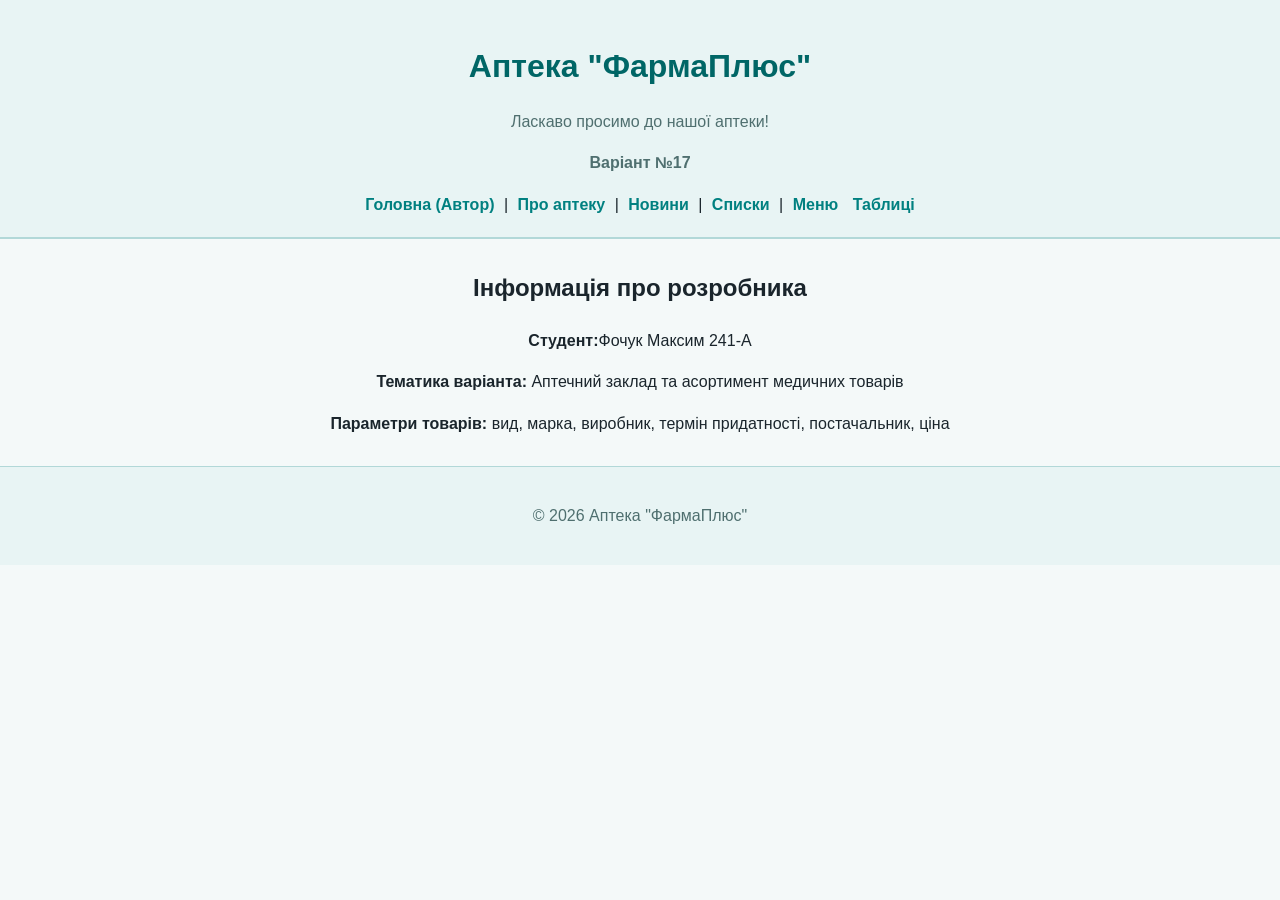
<file: index.html>
<!DOCTYPE html>
<html lang="uk">
<head>
    <meta charset="UTF-8">
    <meta name="author" content="Фочук Максим">
    <title>Фочук Максим — Варіант 17</title>
    <link rel="stylesheet" href="style.css">
</head>
<body bgcolor="#f4f9f9" text="#1a252c">
    <header align="center">
        <h1>Аптека "ФармаПлюс"</h1>
        <p>Ласкаво просимо до нашої аптеки!</p>
        <p><strong>Варіант №17</strong></p>
        <nav class="main-nav">
            <a href="index.html" title="Головна сторінка">Головна (Автор)</a> | 
            <a href="about.html" title="Про аптеку">Про аптеку</a> | 
            <a href="news.html" title="Новини аптеки">Новини</a> | 
            <a href="lists.html" title="Інформаційні списки">Списки</a> | 
            <a href="menu.html" title="Карта меню та посилань">Меню</a>
            <a href="tables.html" title="Таблиці товарів">Таблиці</a>
        </nav>
    </header>

    <main align="center">
        <h2>Інформація про розробника</h2>
        <p><b>Студент:</b>Фочук Максим 241-A</p>
        <p><b>Тематика варіанта:</b> Аптечний заклад та асортимент медичних товарів</p>
        <p><b>Параметри товарів:</b> вид, марка, виробник, термін придатності, постачальник, ціна</p>
    </main>
    
    <footer align="center" style="margin-top: 20px;">
        <p>&copy; 2026 Аптека "ФармаПлюс"</p>
    </footer>
</body>
</html>
</file>
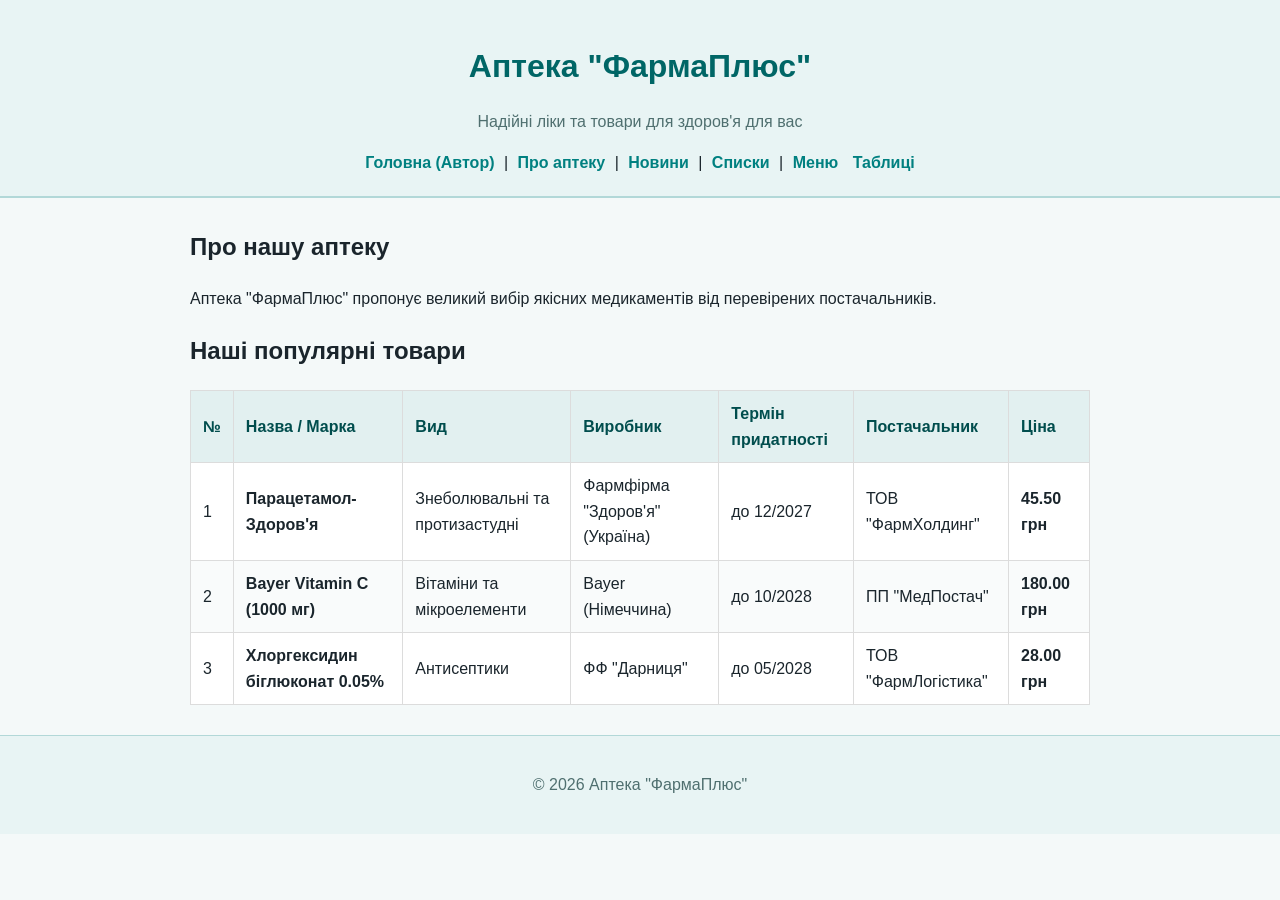
<file: about.html>
<!DOCTYPE html>
<html lang="uk">
<head>
    <meta charset="UTF-8">
    <meta name="author" content="Фочук Максим">
    <title>Про аптеку — ФармаПлюс</title>
    <link rel="stylesheet" href="style.css">
</head>
<body bgcolor="#ffffff" text="#333333">
    <header align="center">
        <h1>Аптека "ФармаПлюс"</h1>
        <p>Надійні ліки та товари для здоров'я для вас</p>
        <nav class="main-nav">
            <a href="index.html" title="Головна сторінка">Головна (Автор)</a> | 
            <a href="about.html" title="Про аптеку">Про аптеку</a> | 
            <a href="news.html" title="Новини аптеки">Новини</a> | 
            <a href="lists.html" title="Інформаційні списки">Списки</a> | 
            <a href="menu.html" title="Карта меню та посилань">Меню</a>
            <a href="tables.html" title="Таблиці товарів">Таблиці</a>
        </nav>
    </header>

    <main>
        <h2>Про нашу аптеку</h2>
        <p>Аптека "ФармаПлюс" пропонує великий вибір якісних медикаментів від перевірених постачальників.</p>

        <h2>Наші популярні товари</h2>

        <table border="1" cellpadding="8" cellspacing="0" width="100%">
            <thead bgcolor="#f2f2f2">
                <tr>
                    <th>№</th>
                    <th>Назва / Марка</th>
                    <th>Вид</th>
                    <th>Виробник</th>
                    <th>Термін придатності</th>
                    <th>Постачальник</th>
                    <th>Ціна</th>
                </tr>
            </thead>
            <tbody>
                <tr>
                    <td align="center">1</td>
                    <td><b>Парацетамол-Здоров'я</b></td>
                    <td>Знеболювальні та протизастудні</td>
                    <td>Фармфірма "Здоров'я" (Україна)</td>
                    <td align="center">до 12/2027</td>
                    <td>ТОВ "ФармХолдинг"</td>
                    <td align="right"><b>45.50 грн</b></td>
                </tr>
                <tr>
                    <td align="center">2</td>
                    <td><b>Bayer Vitamin C (1000 мг)</b></td>
                    <td>Вітаміни та мікроелементи</td>
                    <td>Bayer (Німеччина)</td>
                    <td align="center">до 10/2028</td>
                    <td>ПП "МедПостач"</td>
                    <td align="right"><b>180.00 грн</b></td>
                </tr>
                <tr>
                    <td align="center">3</td>
                    <td><b>Хлоргексидин біглюконат 0.05%</b></td>
                    <td>Антисептики</td>
                    <td>ФФ "Дарниця"</td>
                    <td align="center">до 05/2028</td>
                    <td>ТОВ "ФармЛогістика"</td>
                    <td align="right"><b>28.00 грн</b></td>
                </tr>
            </tbody>
        </table>
    </main>

    <footer align="center" style="margin-top: 20px;">
        <p>&copy; 2026 Аптека "ФармаПлюс"</p>
    </footer>
</body>
</html>
</file>
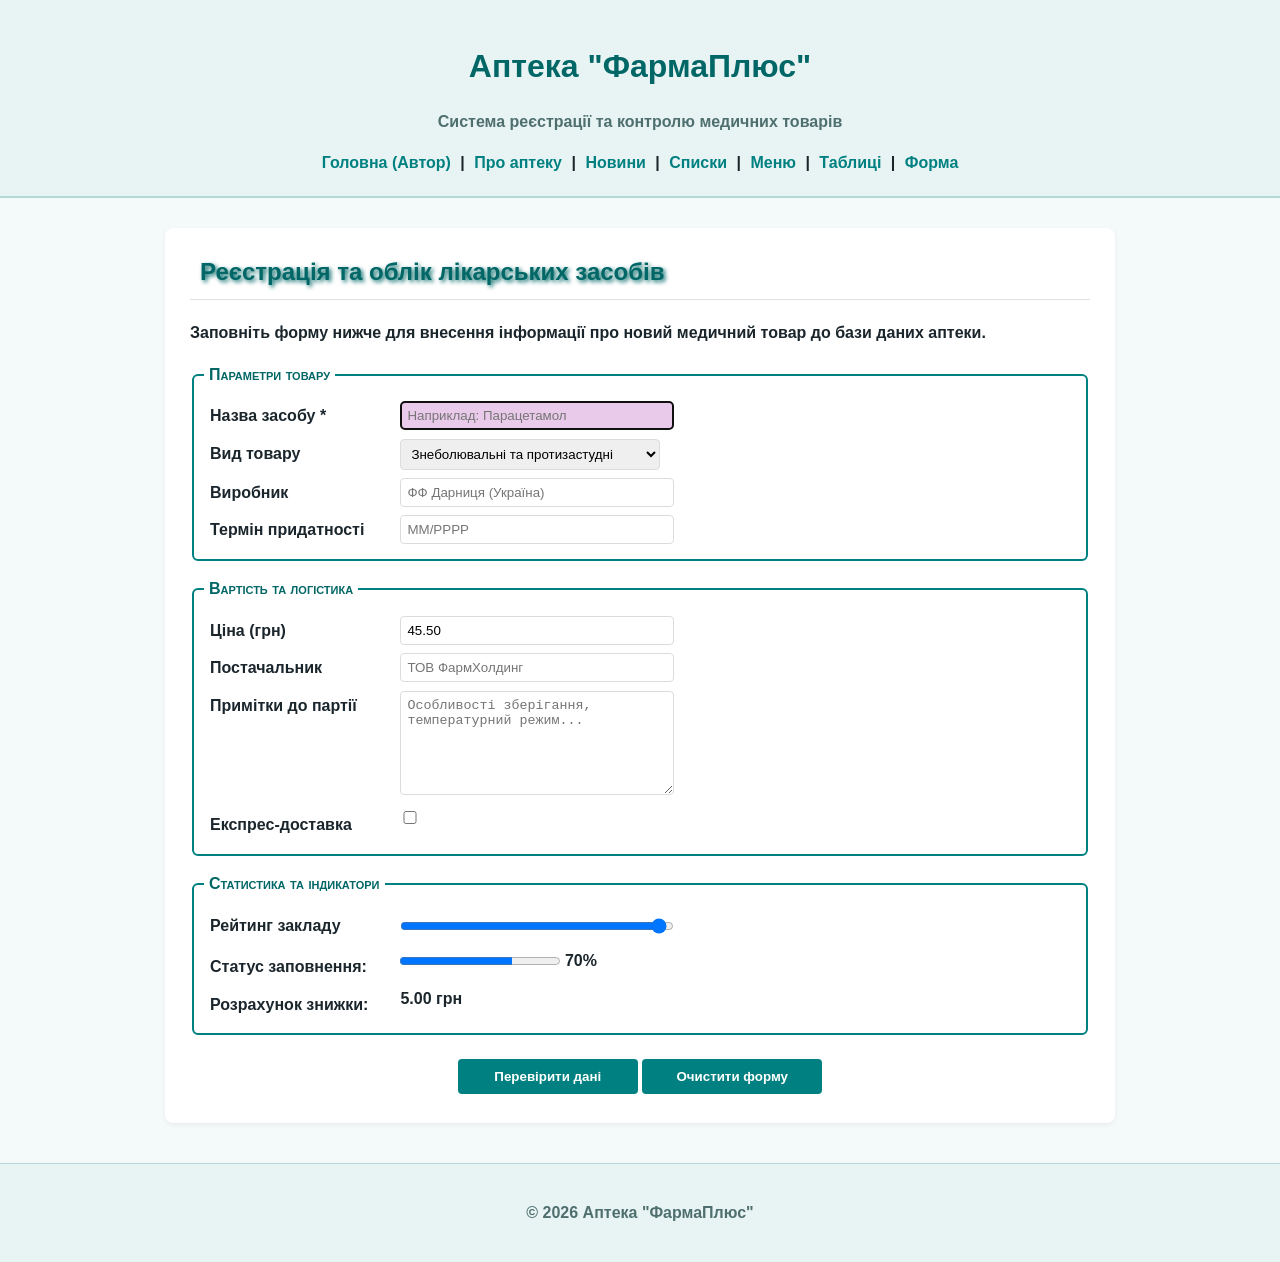
<file: form.html>
<!DOCTYPE html>
<html lang="uk">
<head>
    <meta charset="UTF-8">
    <meta name="author" content="Фочук Максим">
    <title>Форма замовлення та реєстрації товарів — Аптека "ФармаПлюс"</title>
    <link rel="stylesheet" href="style.css" id="main-styles" title="Основні стилі" lang="uk">
    <script language="JavaScript">
        function validateOrder() {
            var priceVal = document.pharmacyForm.price.value;
            if (priceVal <= 0 || isNaN(priceVal)) {
                alert("Будь ласка, введіть коректну ціну товару!");
                return false;
            }
            alert("Форма успішно перевірена! Дані готові до обробки.");
            return true;
        }
    </script>
    <style>

        body {
            font-family: Tahoma, sans-serif;
            font-weight: 800;
        }
        h2 {
            text-shadow: #006666 2px 2px 4px;
            text-indent: 10px;
        }
        fieldset {
            margin-bottom: 15px;
            padding: 10px;
            border: 2px solid #008080;
            border-radius: 6px;
        }
        legend {
            font-weight: bold;
            color: #006666;
            font-variant: small-caps;
            padding: 0 5px;
        }
        label {
            width: 180px;
            display: inline-block;
            vertical-align: top;
            margin: 6px;
            color: #1a252c;
        }
        input, textarea, select {
            width: 260px;
            padding: 6px;
            margin: 4px 0;
            border: 1px solid #dcdcdc;
            border-radius: 4px;
        }
        textarea {
            height: 90px;
        }
        input[type="checkbox"] {
            width: 20px;
        }
        input[type="submit"], button {
            width: 180px;
            padding: 10px;
            background-color: #008080;
            color: white;
            border: none;
            border-radius: 4px;
            cursor: pointer;
            font-weight: bold;
        }
        input[type="submit"]:hover, button:hover {
            background-color: #004d4d;
        }
        input:focus {
            background: #eacaea;
        }
    </style>
</head>
<body>
    <header>
        <div class="header-container">
            <h1>Аптека "ФармаПлюс"</h1>
            <p>Система реєстрації та контролю медичних товарів</p>
            <nav class="main-nav">
                <a href="index.html" title="Головна сторінка">Головна (Автор)</a> | 
                <a href="about.html" title="Про аптеку">Про аптеку</a> | 
                <a href="news.html" title="Новини аптеки">Новини</a> | 
                <a href="lists.html" title="Інформаційні списки">Списки</a> | 
                <a href="menu.html" title="Карта меню та посилань">Меню</a> | 
                <a href="tables.html" title="Таблиці товарів">Таблиці</a> | 
                <a href="form.html" title="Форма введення">Форма</a>
            </nav>
        </div>
    </header>

    <main class="content-box">
        <h2>Реєстрація та облік лікарських засобів</h2>
        <p>Заповніть форму нижче для внесення інформації про новий медичний товар до бази даних аптеки.</p>

        <form name="pharmacyForm" method="get" action="#" novalidate>
            
            <fieldset>
                <legend>Параметри товару</legend>
                
                <label for="prod_name">Назва засобу *</label>
                <input type="text" id="prod_name" name="prod_name" placeholder="Наприклад: Парацетамол" maxlength="50" required autofocus><br>

                <label for="prod_category">Вид товару</label>
                <select id="prod_category" name="prod_category">
                    <option value="pain">Знеболювальні та протизастудні</option>
                    <option value="vit">Вітаміни та БАДи</option>
                    <option value="cosm">Лікувальна косметика</option>
                    <option value="tech">Медична техніка</option>
                </select><br>

                <label for="manufacturer">Виробник</label>
                <input type="text" id="manufacturer" name="manufacturer" placeholder="ФФ Дарниця (Україна)"><br>

                <label for="expiry">Термін придатності</label>
                <input type="text" id="expiry" name="expiry" placeholder="ММ/РРРР" pattern="(0[1-9]|1[0-2])\/\d{4}"><br>
            </fieldset>

            <fieldset>
                <legend>Вартість та логістика</legend>

                <label for="price">Ціна (грн)</label>
                <input type="number" id="price" name="price" min="1" max="50000" step="0.01" value="45.50" required><br>

                <label for="supplier">Постачальник</label>
                <input type="text" id="supplier" name="supplier" placeholder="ТОВ ФармХолдинг"><br>

                <label for="notes">Примітки до партії</label>
                <textarea id="notes" name="notes" placeholder="Особливості зберігання, температурний режим..."></textarea><br>

                <label for="express_delivery">Експрес-доставка</label>
                <input type="checkbox" id="express_delivery" name="express_delivery" value="yes"><br>
            </fieldset>

            <fieldset>
                <legend>Статистика та індикатори</legend>

                <label for="rating">Рейтинг закладу</label>
                <input type="range" id="rating" name="rating" min="1" max="10" step="1" value="10"><br>

                <label>Статус заповнення:</label>
                <progress value="70" max="100"></progress> <span>70%</span><br>

                <label>Розрахунок знижки:</label>
                <output name="total_discount" for="price">5.00 грн</output><br>
            </fieldset>

            <div style="text-align: center; margin-top: 20px;">
                <button type="button" onclick="validateOrder()">Перевірити дані</button>
                <input type="submit" value="Очистити форму">
            </div>

        </form>
    </main>

    <footer>
        <p>&copy; 2026 Аптека "ФармаПлюс"</p>
    </footer>
</body>
</html>
</file>
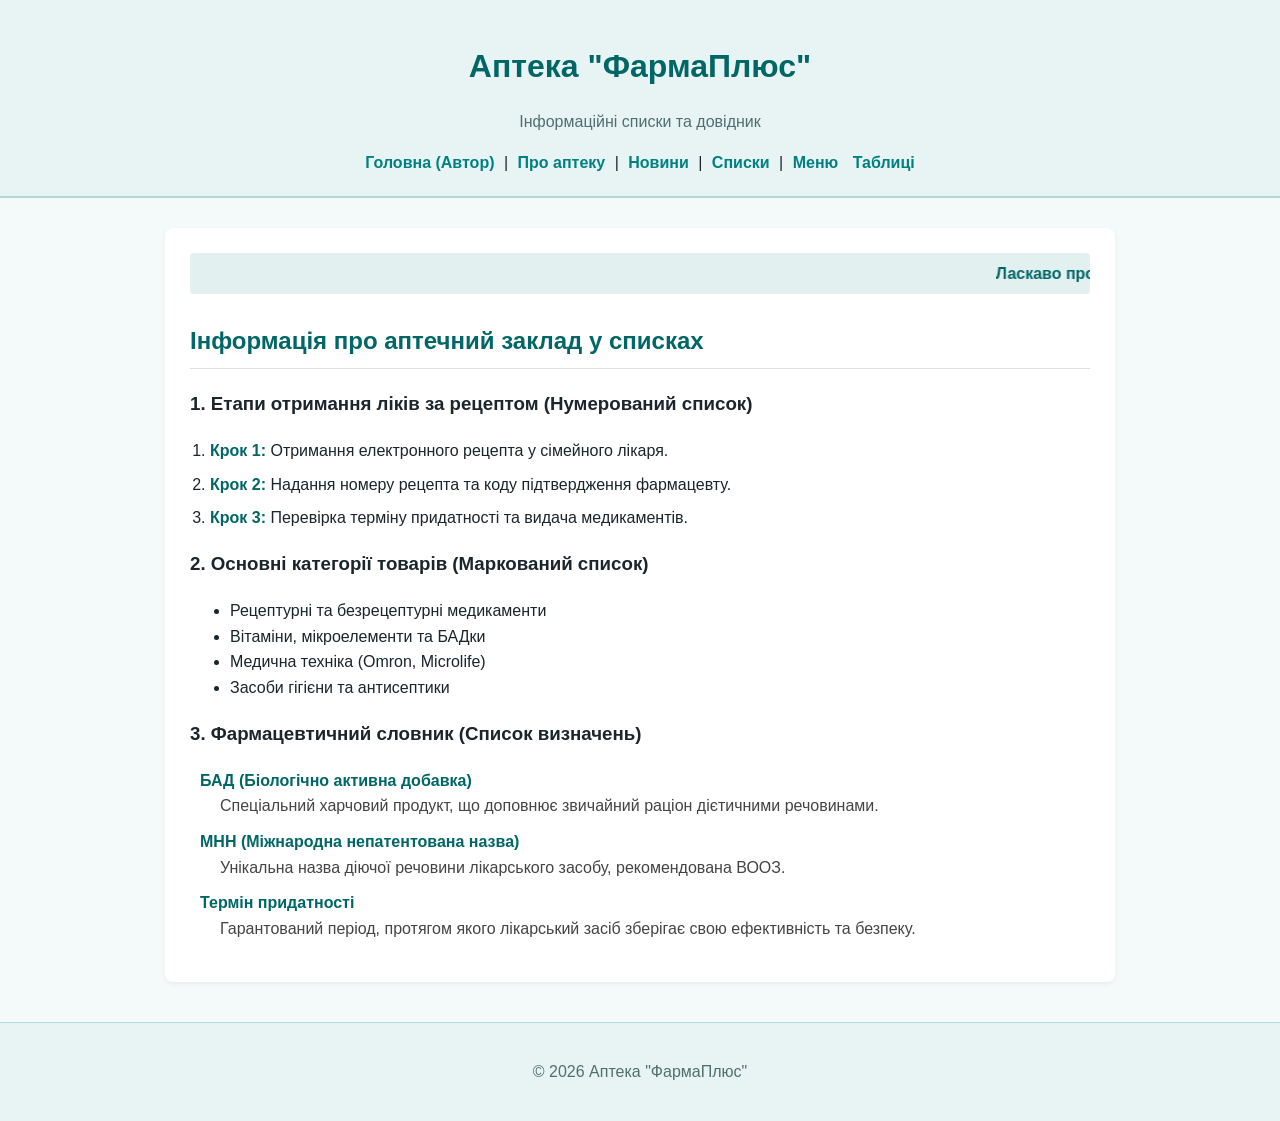
<file: lists.html>
<!DOCTYPE html>
<html lang="uk">
<head>
    <meta charset="UTF-8">
    <meta name="author" content="Фочук Максим">
    <title>Списки — Аптека "ФармаПлюс"</title>
    <link rel="stylesheet" href="style.css" id="main-styles" title="Основні стилі" lang="uk" sizes="any">
</head>
<body>
    <header>
        <div class="header-container">
            <h1>Аптека "ФармаПлюс"</h1>
            <p>Інформаційні списки та довідник</p>
            <nav class="main-nav">
                <a href="index.html" title="Головна сторінка">Головна (Автор)</a> | 
                <a href="about.html" title="Про аптеку">Про аптеку</a> | 
                <a href="news.html" title="Новини аптеки">Новини</a> | 
                <a href="lists.html" title="Інформаційні списки">Списки</a> | 
                <a href="menu.html" title="Карта меню та посилань">Меню</a>
                <a href="tables.html" title="Таблиці товарів">Таблиці</a>
            </nav>
        </div>
    </header>

    <main class="content-box">
        <marquee direction="left" behavior="scroll" truespeed bgcolor="#e2f0f0">
            Ласкаво просимо! Ознайомтеся з правилами замовлення, категоріями товарів та нашою аптекою "ФармаПлюс".
        </marquee>

        <h2>Інформація про аптечний заклад у списках</h2>

        <h3>1. Етапи отримання ліків за рецептом (Нумерований список)</h3>
        <ol start="1" class="custom-ol">
            <li id="step1" dir="ltr" value="1"><nobr class="bold-text">Крок 1:</nobr> Отримання електронного рецепта у сімейного лікаря.</li>
            <li id="step2" dir="ltr" value="2"><nobr class="bold-text">Крок 2:</nobr> Надання номеру рецепта та коду підтвердження фармацевту.</li>
            <li id="step3" dir="ltr" value="3"><nobr class="bold-text">Крок 3:</nobr> Перевірка терміну придатності та видача медикаментів.</li>
        </ol>

        <h3>2. Основні категорії товарів (Маркований список)</h3>
        <ul id="categories-ul" style="list-style-type: disc;">
            <li dir="ltr">Рецептурні та безрецептурні медикаменти</li>
            <li dir="ltr">Вітаміни, мікроелементи та БАДки</li>
            <li dir="ltr">Медична техніка (<bdi class="brand-name">Omron</bdi>, <bdi class="brand-name">Microlife</bdi>)</li>
            <li dir="ltr">Засоби гігієни та антисептики</li>
        </ul>

        <h3>3. Фармацевтичний словник (Список визначень)</h3>
        <dl class="pharmacy-dl" style="margin-left: 10px;">
            <dt><b>БАД (Біологічно активна добавка)</b></dt>
            <dd id="def-bad" dir="ltr">Спеціальний харчовий продукт, що доповнює звичайний раціон дієтичними речовинами.</dd>
            
            <dt><b>МНН (Міжнародна непатентована назва)</b></dt>
            <dd id="def-mnn" dir="ltr">Унікальна назва діючої речовини лікарського засобу, рекомендована ВООЗ.</dd>
            
            <dt><b>Термін придатності</b></dt>
            <dd id="def-shelf" dir="ltr">Гарантований період, протягом якого лікарський засіб зберігає свою ефективність та безпеку.</dd>
        </dl>

    </main>

    <footer>
        <p>&copy; 2026 Аптека "ФармаПлюс"</p>
    </footer>
</body>
</html>
</file>
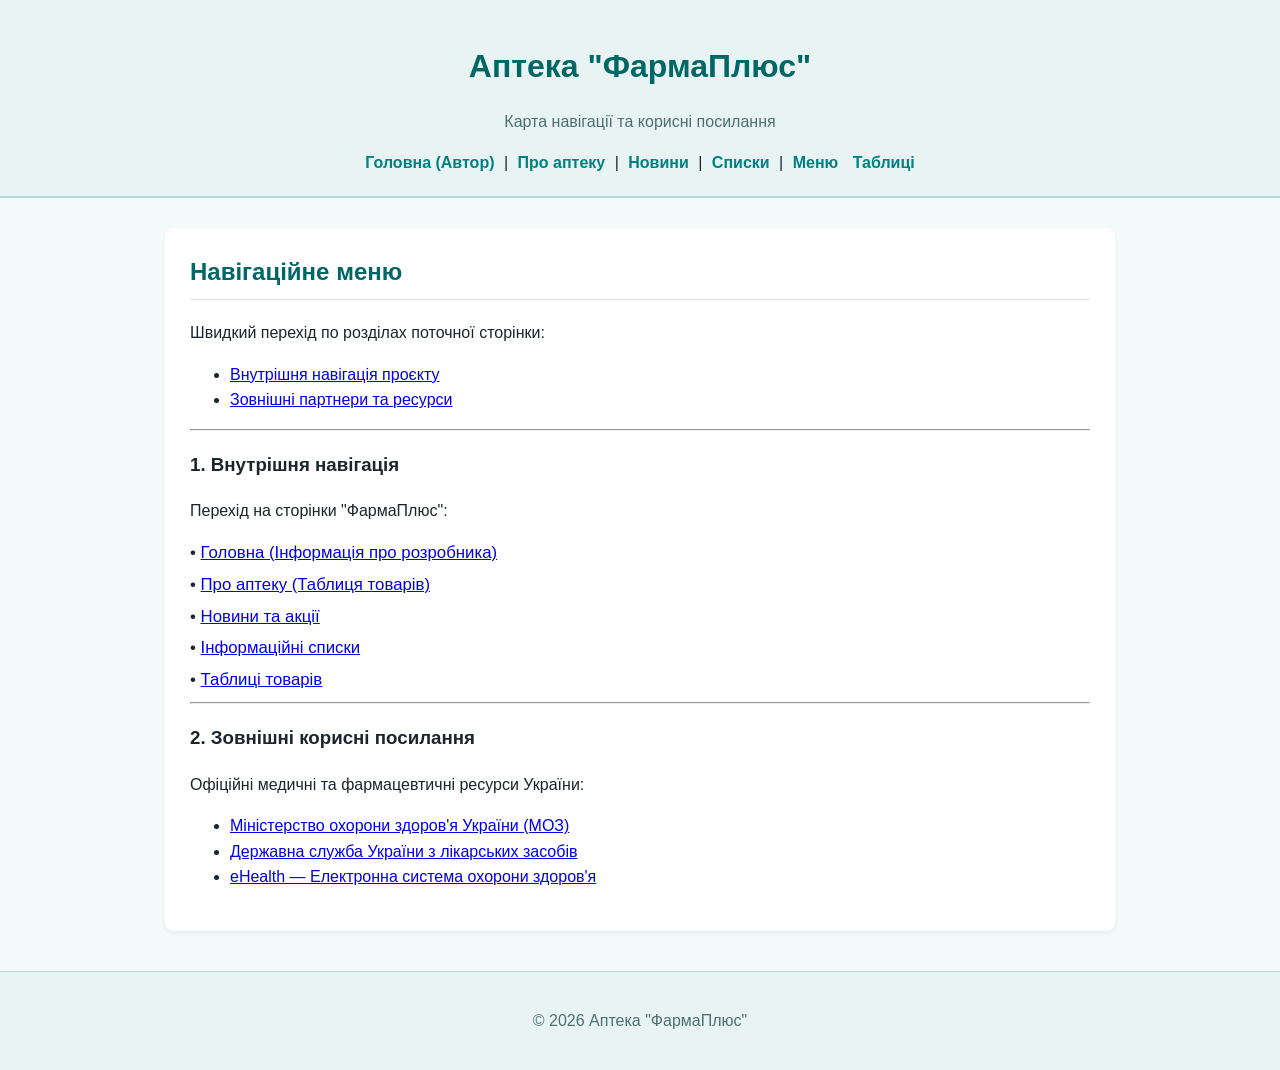
<file: menu.html>
<!DOCTYPE html>
<html lang="uk">
<head>
    <meta charset="UTF-8">
    <meta name="author" content="Фочук Максим">
    <title>Карта меню — Аптека "ФармаПлюс"</title>
    <link rel="stylesheet" href="style.css" id="menu-styles" title="Основни стилі" lang="uk">
</head>
<body>
    <header>
        <div class="header-container">
            <h1>Аптека "ФармаПлюс"</h1>
            <p>Карта навігації та корисні посилання</p>
            <nav class="main-nav">
                <a href="index.html" title="Головна сторінка">Головна (Автор)</a> | 
                <a href="about.html" title="Про аптеку">Про аптеку</a> | 
                <a href="news.html" title="Новини аптеки">Новини</a> | 
                <a href="lists.html" title="Інформаційні списки">Списки</a> | 
                <a href="menu.html" title="Карта меню та посилань">Меню</a>
                <a href="tables.html" title="Таблиці товарів">Таблиці</a>
            </nav>
        </div>
    </header>

    <main class="content-box">
        <h2 id="top">Навігаційне меню</h2>

        <p>Швидкий перехід по розділах поточної сторінки:</p>
        <ul>
            <li><a href="#internal-nav" title="Внутрішня навігація">Внутрішня навігація проєкту</a></li>
            <li><a href="#external-links" title="Зовнішні посилання">Зовнішні партнери та ресурси</a></li>
        </ul>

        <hr>

        <h3 id="internal-nav">1. Внутрішня навігація</h3>
        <p>Перехід на сторінки "ФармаПлюс":</p>
        <menuitem style="display: block; margin-bottom: 5px;" class="menu-item-link">
            &bull; <a href="index.html" rel="index" shape="rect" rev="author" title="Головна сторінка розробника">Головна (Інформація про розробника)</a>
        </menuitem>
        <menuitem style="display: block; margin-bottom: 5px;" class="menu-item-link">
            &bull; <a href="about.html" rel="contents" shape="rect" title="Про аптеку та товари">Про аптеку (Таблиця товарів)</a>
        </menuitem>
        <menuitem style="display: block; margin-bottom: 5px;" class="menu-item-link">
            &bull; <a href="news.html" rel="subsection" shape="rect" title="Останні новини">Новини та акції</a>
        </menuitem>
        <menuitem style="display: block; margin-bottom: 5px;" class="menu-item-link">
            &bull; <a href="lists.html" rel="chapter" shape="rect" title="Довідкові списки">Інформаційні списки</a>
        </menuitem>
        <menuitem style="display: block; margin-bottom: 5px;" class="menu-item-link">
            &bull; <a href="tables.html" rel="chapter" shape="rect" title="Таблиці товарів">Таблиці товарів</a>
        </menuitem>

        <hr>

        <h3 id="external-links">2. Зовнішні корисні посилання</h3>
        <p>Офіційні медичні та фармацевтичні ресурси України:</p>
        <ul>
            <li><a href="https://moz.gov.ua" target="_blank" rel="external" title="Міністерство охорони здоров'я України">Міністерство охорони здоров'я України (МОЗ)</a></li>
            <li><a href="https://dls.gov.ua" target="_blank" rel="external" title="Держлікслужба">Державна служба України з лікарських засобів</a></li>
            <li><a href="https://ehealth.gov.ua" target="_blank" rel="external" title="Електронна система охорони здоров'я">eHealth — Електронна система охорони здоров'я</a></li>
        </ul>

    </main>

    <footer>
        <p>&copy; 2026 Аптека "ФармаПлюс"</p>
    </footer>
</body>
</html>
</file>
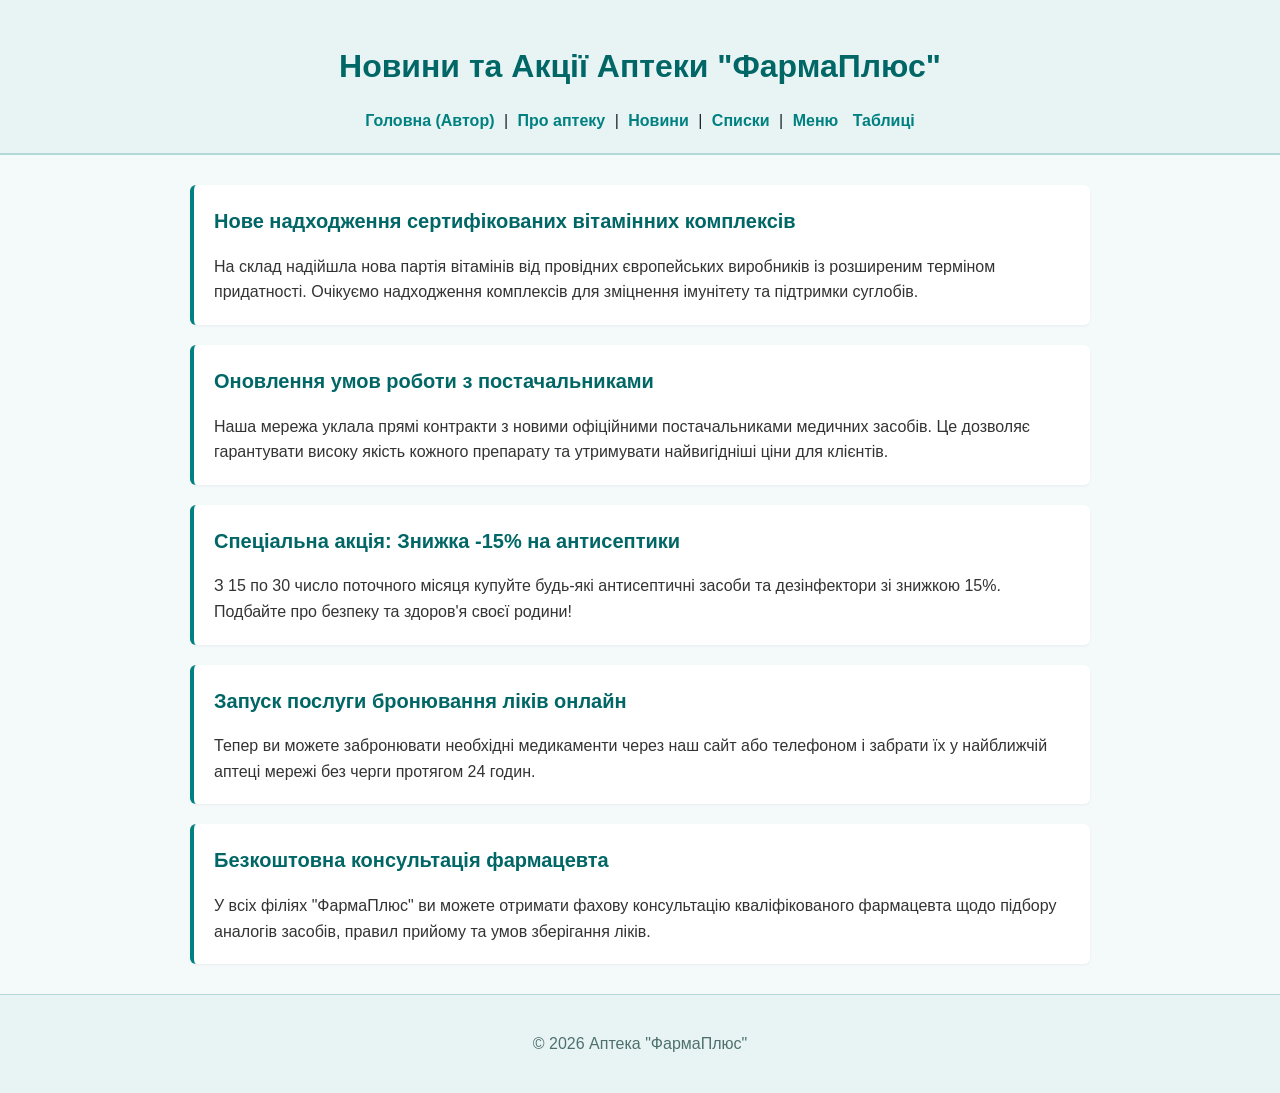
<file: news.html>
<!DOCTYPE html>
<html lang="uk">
<head>
    <meta charset="UTF-8">
    <meta name="author" content="Фочук Максим">
    <title>Новини аптеки "ФармаПлюс"</title>
    <link rel="stylesheet" href="style.css">
</head>
<body bgcolor="#f9f9f9" text="#222222">
    <header>
        <h1 align="center">Новини та Акції Аптеки "ФармаПлюс"</h1>
        <nav align="center" class="main-nav">
            <a href="index.html" title="Головна сторінка">Головна (Автор)</a> | 
            <a href="about.html" title="Про аптеку">Про аптеку</a> | 
            <a href="news.html" title="Новини аптеки">Новини</a> | 
            <a href="lists.html" title="Інформаційні списки">Списки</a> | 
            <a href="menu.html" title="Карта меню та посилань">Меню</a>
            <a href="tables.html" title="Таблиці товарів">Таблиці</a>
        </nav>
    </header>

    <main>
        <article>
            <h2>Нове надходження сертифікованих вітамінних комплексів</h2>
            <p>На склад надійшла нова партія вітамінів від провідних європейських виробників із розширеним терміном придатності. Очікуємо надходження комплексів для зміцнення імунітету та підтримки суглобів.</p>
        </article>

        <article>
            <h2>Оновлення умов роботи з постачальниками</h2>
            <p>Наша мережа уклала прямі контракти з новими офіційними постачальниками медичних засобів. Це дозволяє гарантувати високу якість кожного препарату та утримувати найвигідніші ціни для клієнтів.</p>
        </article>

        <article>
            <h2>Спеціальна акція: Знижка -15% на антисептики</h2>
            <p>З 15 по 30 число поточного місяця купуйте будь-які антисептичні засоби та дезінфектори зі знижкою 15%. Подбайте про безпеку та здоров'я своєї родини!</p>
        </article>

        <article>
            <h2>Запуск послуги бронювання ліків онлайн</h2>
            <p>Тепер ви можете забронювати необхідні медикаменти через наш сайт або телефоном і забрати їх у найближчій аптеці мережі без черги протягом 24 годин.</p>
        </article>

        <article>
            <h2>Безкоштовна консультація фармацевта</h2>
            <p>У всіх філіях "ФармаПлюс" ви можете отримати фахову консультацію кваліфікованого фармацевта щодо підбору аналогів засобів, правил прийому та умов зберігання ліків.</p>
        </article>
    </main>

    <footer align="center" style="margin-top: 30px;">
        <p>&copy; 2026 Аптека "ФармаПлюс"</p>
    </footer>
</body>
</html>
</file>
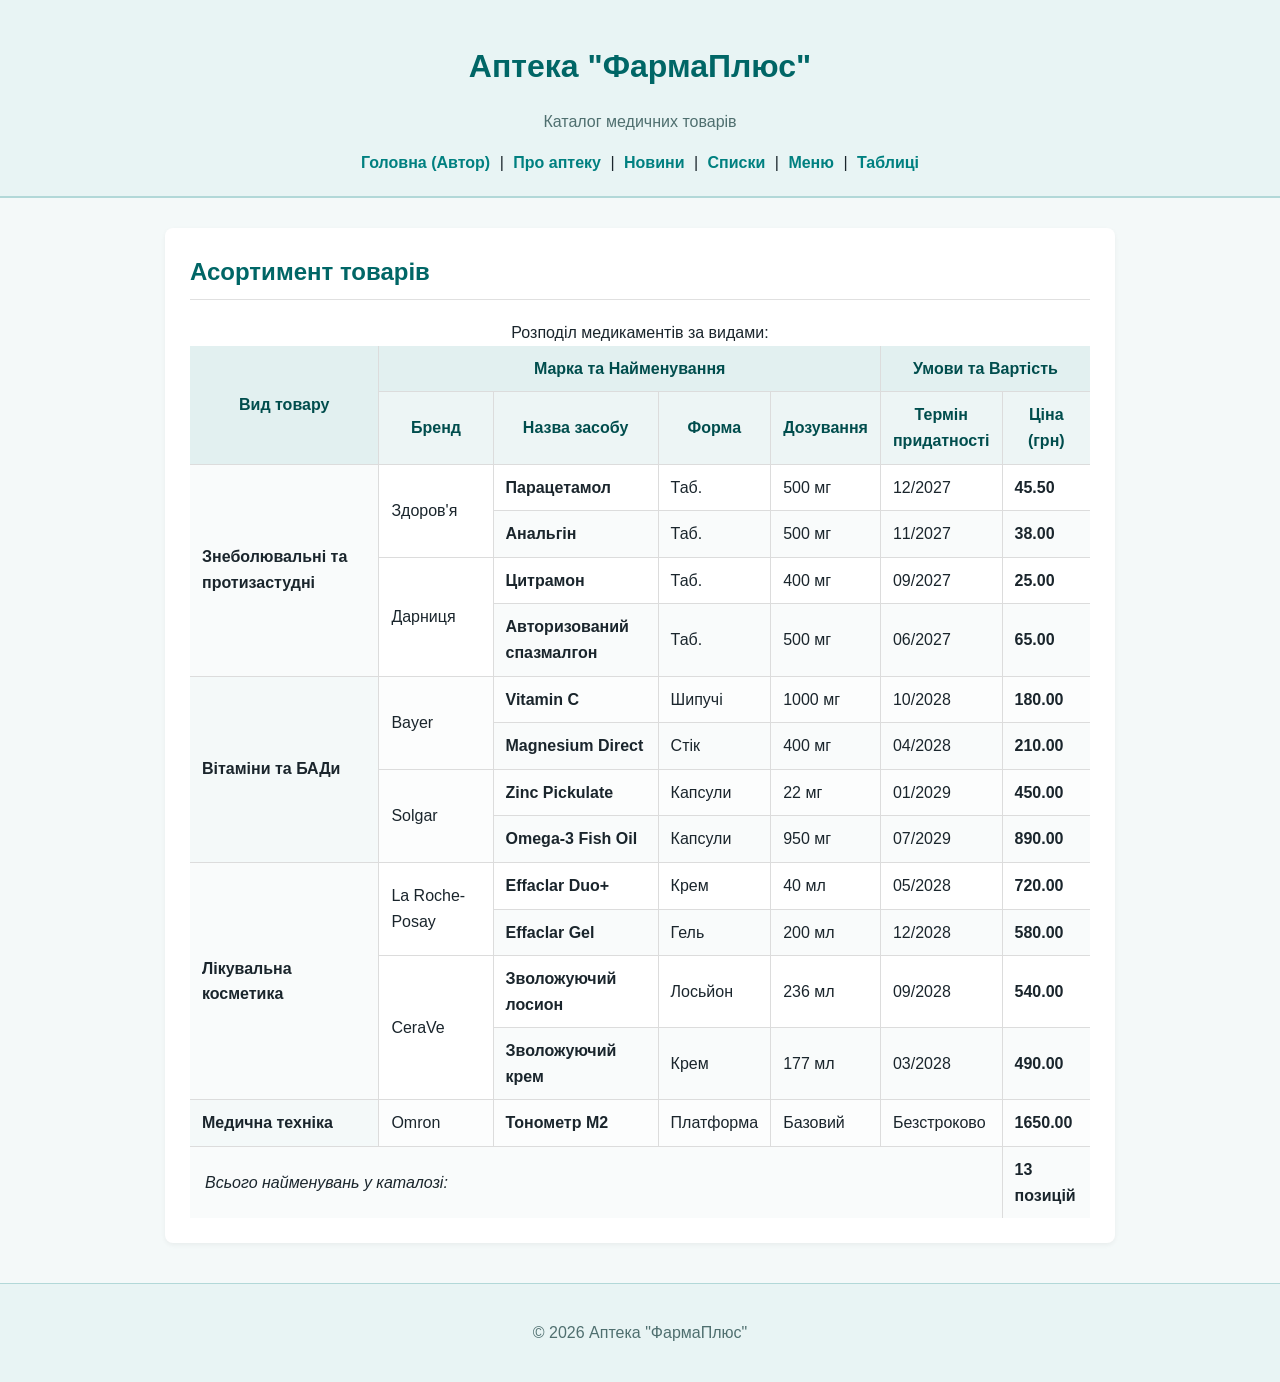
<file: tables.html>
<!DOCTYPE html>
<html lang="uk">
<head>
    <meta charset="UTF-8">
    <meta name="author" content="Фочук Максим">
    <title>Таблиці товарів — Аптека "ФармаПлюс"</title>
    <link rel="stylesheet" href="style.css">
</head>
<body>
    <header>
        <div class="header-container">
            <h1>Аптека "ФармаПлюс"</h1>
            <p>Каталог медичних товарів</p>
            <nav class="main-nav">
                <a href="index.html" title="Головна сторінка">Головна (Автор)</a> | 
                <a href="about.html" title="Про аптеку">Про аптеку</a> | 
                <a href="news.html" title="Новини аптеки">Новини</a> | 
                <a href="lists.html" title="Інформаційні списки">Списки</a> | 
                <a href="menu.html" title="Карта меню та посилань">Меню</a> | 
                <a href="tables.html" title="Таблиці товарів">Таблиці</a>
            </nav>
        </div>
    </header>

    <main class="content-box">
        <h2>Асортимент товарів</h2>

        <table rules="all" cellspacing="0" id="pharmacy-table" class="custom-table" style="width: 100%;">
            <colgroup id="col-group-id" title="Групування колонок таблиці" lang="uk" dir="ltr"></colgroup>
            <caption id="table-caption" title="Офіційний каталог аптеки">Розподіл медикаментів за видами:</caption>
            
            <thead>
                <tr bgcolor="#e2f0f0" id="header-row-1" class="main-head" style="font-weight: bold;">
                    <th rowspan="2" class="th-class" style="text-align: center;" title="Категорія">Вид товару</th>
                    <th colspan="4" class="th-class" style="text-align: center;" title="Марка та Найменування">Марка та Найменування</th>
                    <th colspan="2" class="th-class" style="text-align: center;" title="Умови та Вартість">Умови та Вартість</th>
                </tr>
                <tr bgcolor="#edf5f5" id="header-row-2" class="sub-head">
                    <th class="th-class" style="text-align: center;" title="Бренд">Бренд</th>
                    <th class="th-class" style="text-align: center;" title="Препарат">Назва засобу</th>
                    <th class="th-class" style="text-align: center;" title="Форма">Форма</th>
                    <th class="th-class" style="text-align: center;" title="Дозування">Дозування</th>
                    <th class="th-class" style="text-align: center;" title="Термін">Термін придатності</th>
                    <th class="th-class" style="text-align: center;" title="Ціна">Ціна (грн)</th>
                </tr>
            </thead>

            <tbody valign="middle" style="background-color: #ffffff;" title="Дані асортименту">
                <tr bgcolor="#ffffff" id="row-1" class="data-row" style="border-bottom: 1px solid #ddd;">
                    <td rowspan="4" align="center" dir="ltr" style="vertical-align: middle; font-weight: bold; background-color: #f9fbfb;" width="25%">Знеболювальні та протизастудні</td>
                    <td rowspan="2" align="left" dir="ltr" style="vertical-align: middle;" width="15%">Здоров'я</td>
                    <td align="left" dir="ltr" width="20%"><b>Парацетамол</b></td>
                    <td align="center" dir="ltr" width="10%">Таб.</td>
                    <td align="center" dir="ltr" width="10%">500 мг</td>
                    <td align="center" dir="ltr" width="10%">12/2027</td>
                    <td align="right" dir="ltr" width="10%"><b>45.50</b></td>
                </tr>
                <tr bgcolor="#ffffff" id="row-2" class="data-row" style="border-bottom: 1px solid #ddd;">
                    <td align="left" dir="ltr"><b>Анальгін</b></td>
                    <td align="center" dir="ltr">Таб.</td>
                    <td align="center" dir="ltr">500 мг</td>
                    <td align="center" dir="ltr">11/2027</td>
                    <td align="right" dir="ltr"><b>38.00</b></td>
                </tr>
                <tr bgcolor="#ffffff" id="row-3" class="data-row" style="border-bottom: 1px solid #ddd;">
                    <td rowspan="2" align="left" dir="ltr" style="vertical-align: middle;">Дарниця</td>
                    <td align="left" dir="ltr"><b>Цитрамон</b></td>
                    <td align="center" dir="ltr">Таб.</td>
                    <td align="center" dir="ltr">400 мг</td>
                    <td align="center" dir="ltr">09/2027</td>
                    <td align="right" dir="ltr"><b>25.00</b></td>
                </tr>
                <tr bgcolor="#ffffff" id="row-4" class="data-row" style="border-bottom: 1px solid #ddd;">
                    <td align="left" dir="ltr"><b>Авторизований спазмалгон</b></td>
                    <td align="center" dir="ltr">Таб.</td>
                    <td align="center" dir="ltr">500 мг</td>
                    <td align="center" dir="ltr">06/2027</td>
                    <td align="right" dir="ltr"><b>65.00</b></td>
                </tr>

                <tr bgcolor="#fcfdfd" id="row-5" class="data-row" style="border-bottom: 1px solid #ddd;">
                    <td rowspan="4" align="center" dir="ltr" style="vertical-align: middle; font-weight: bold; background-color: #f4f9f9;">Вітаміни та БАДи</td>
                    <td rowspan="2" align="left" dir="ltr" style="vertical-align: middle;">Bayer</td>
                    <td align="left" dir="ltr"><b>Vitamin C</b></td>
                    <td align="center" dir="ltr">Шипучі</td>
                    <td align="center" dir="ltr">1000 мг</td>
                    <td align="center" dir="ltr">10/2028</td>
                    <td align="right" dir="ltr"><b>180.00</b></td>
                </tr>
                <tr bgcolor="#fcfdfd" id="row-6" class="data-row" style="border-bottom: 1px solid #ddd;">
                    <td align="left" dir="ltr"><b>Magnesium Direct</b></td>
                    <td align="center" dir="ltr">Стік</td>
                    <td align="center" dir="ltr">400 мг</td>
                    <td align="center" dir="ltr">04/2028</td>
                    <td align="right" dir="ltr"><b>210.00</b></td>
                </tr>
                <tr bgcolor="#fcfdfd" id="row-7" class="data-row" style="border-bottom: 1px solid #ddd;">
                    <td rowspan="2" align="left" dir="ltr" style="vertical-align: middle;">Solgar</td>
                    <td align="left" dir="ltr"><b>Zinc Pickulate</b></td>
                    <td align="center" dir="ltr">Капсули</td>
                    <td align="center" dir="ltr">22 мг</td>
                    <td align="center" dir="ltr">01/2029</td>
                    <td align="right" dir="ltr"><b>450.00</b></td>
                </tr>
                <tr bgcolor="#fcfdfd" id="row-8" class="data-row" style="border-bottom: 1px solid #ddd;">
                    <td align="left" dir="ltr"><b>Omega-3 Fish Oil</b></td>
                    <td align="center" dir="ltr">Капсули</td>
                    <td align="center" dir="ltr">950 мг</td>
                    <td align="center" dir="ltr">07/2029</td>
                    <td align="right" dir="ltr"><b>890.00</b></td>
                </tr>

                <tr bgcolor="#ffffff" id="row-9" class="data-row" style="border-bottom: 1px solid #ddd;">
                    <td rowspan="4" align="center" dir="ltr" style="vertical-align: middle; font-weight: bold; background-color: #f9fbfb;">Лікувальна косметика</td>
                    <td rowspan="2" align="left" dir="ltr" style="vertical-align: middle;">La Roche-Posay</td>
                    <td align="left" dir="ltr"><b>Effaclar Duo+</b></td>
                    <td align="center" dir="ltr">Крем</td>
                    <td align="center" dir="ltr">40 мл</td>
                    <td align="center" dir="ltr">05/2028</td>
                    <td align="right" dir="ltr"><b>720.00</b></td>
                </tr>
                <tr bgcolor="#ffffff" id="row-10" class="data-row" style="border-bottom: 1px solid #ddd;">
                    <td align="left" dir="ltr"><b>Effaclar Gel</b></td>
                    <td align="center" dir="ltr">Гель</td>
                    <td align="center" dir="ltr">200 мл</td>
                    <td align="center" dir="ltr">12/2028</td>
                    <td align="right" dir="ltr"><b>580.00</b></td>
                </tr>
                <tr bgcolor="#ffffff" id="row-11" class="data-row" style="border-bottom: 1px solid #ddd;">
                    <td rowspan="2" align="left" dir="ltr" style="vertical-align: middle;">CeraVe</td>
                    <td align="left" dir="ltr"><b>Зволожуючий лосион</b></td>
                    <td align="center" dir="ltr">Лосьйон</td>
                    <td align="center" dir="ltr">236 мл</td>
                    <td align="center" dir="ltr">09/2028</td>
                    <td align="right" dir="ltr"><b>540.00</b></td>
                </tr>
                <tr bgcolor="#ffffff" id="row-12" class="data-row" style="border-bottom: 1px solid #ddd;">
                    <td align="left" dir="ltr"><b>Зволожуючий крем</b></td>
                    <td align="center" dir="ltr">Крем</td>
                    <td align="center" dir="ltr">177 мл</td>
                    <td align="center" dir="ltr">03/2028</td>
                    <td align="right" dir="ltr"><b>490.00</b></td>
                </tr>

                <tr bgcolor="#fcfdfd" id="row-13" class="data-row" style="border-bottom: 1px solid #ddd;">
                    <td rowspan="1" align="center" dir="ltr" style="vertical-align: middle; font-weight: bold; background-color: #f4f9f9;">Медична техніка</td>
                    <td align="left" dir="ltr">Omron</td>
                    <td align="left" dir="ltr"><b>Тонометр M2</b></td>
                    <td align="center" dir="ltr">Платформа</td>
                    <td align="center" dir="ltr">Базовий</td>
                    <td align="center" dir="ltr">Безстроково</td>
                    <td align="right" dir="ltr"><b>1650.00</b></td>
                </tr>

                <tr bgcolor="#f9fbfb" id="row-14" class="data-row">
                    <td colspan="6" align="left" dir="ltr" style="padding-left: 15px;"><i>Всього найменувань у каталозі:</i></td>
                    <td align="center" dir="ltr"><b>13 позицій</b></td>
                </tr>
            </tbody>
        </table>
    </main>

    <footer>
        <p>&copy; 2026 Аптека "ФармаПлюс"</p>
    </footer>
</body>
</html>
</file>
<file: style.css>
body {
    background-color: #f4f9f9;
    color: #1a252c;
    font-family: Arial, sans-serif;
    margin: 0;
    padding: 0;
    line-height: 1.6;
}

header {
    background-color: #e8f4f4;
    padding: 20px;
    text-align: center;
    border-bottom: 2px solid #b2d8d8;
}

header .header-container {
    max-width: 900px;
    margin: 0 auto;
}

header h1 {
    color: #006666;
    margin-bottom: 5px;
}

header p {
    color: #4f6f6f;
}

nav {
    margin-top: 15px;
}

nav a {
    color: #008080;
    text-decoration: none;
    font-weight: bold;
    margin: 0 5px;
}

nav a:hover {
    text-decoration: underline;
    color: #004d4d;
}

main {
    max-width: 900px;
    margin: 30px auto;
    padding: 0 20px;
}

.content-box {
    background-color: #ffffff;
    padding: 25px;
    border-radius: 8px;
    box-shadow: 0 2px 5px rgba(0,0,0,0.05);
}

.content-box h2 {
    color: #006666;
    border-bottom: 1px solid #e0e0e0;
    padding-bottom: 8px;
    margin-top: 0;
}

article {
    background-color: #ffffff;
    padding: 20px;
    margin-bottom: 20px;
    border-radius: 6px;
    border-left: 4px solid #008080;
    box-shadow: 0 1px 3px rgba(0,0,0,0.05);
}

article h2 {
    color: #006666;
    font-size: 1.25rem;
    margin-top: 0;
}

article p {
    margin-bottom: 0;
    color: #333333;
}

table {
    width: 100%;
    border-collapse: collapse;
    margin-top: 20px;
    background-color: #ffffff;
}

th, td {
    border: 1px solid #dcdcdc;
    padding: 10px 12px;
    text-align: left;
}

thead {
    background-color: #e2f0f0;
    color: #004d4d;
}

tbody tr:nth-child(even) {
    background-color: #f9fbfb;
}

.text-center {
    text-align: center;
}

.text-right {
    text-align: right;
}

footer {
    text-align: center;
    padding: 20px;
    background-color: #e8f4f4;
    color: #4f6f6f;
    margin-top: 40px;
    border-top: 1px solid #b2d8d8;
}

marquee {
    padding: 8px 12px;
    border-radius: 4px;
    font-weight: bold;
    color: #006666;
    margin-bottom: 20px;
}

ol.custom-ol {
    padding-left: 20px;
}

ol.custom-ol li {
    margin-bottom: 8px;
}

.bold-text {
    font-weight: bold;
    color: #006666;
}

dl.pharmacy-dl dt {
    font-weight: bold;
    color: #006666;
    margin-top: 10px;
}

dl.pharmacy-dl dd {
    margin-left: 20px;
    margin-bottom: 8px;
    color: #444;
}

menuitem.menu-item-link {
    font-size: 1.05rem;
}
</file>
